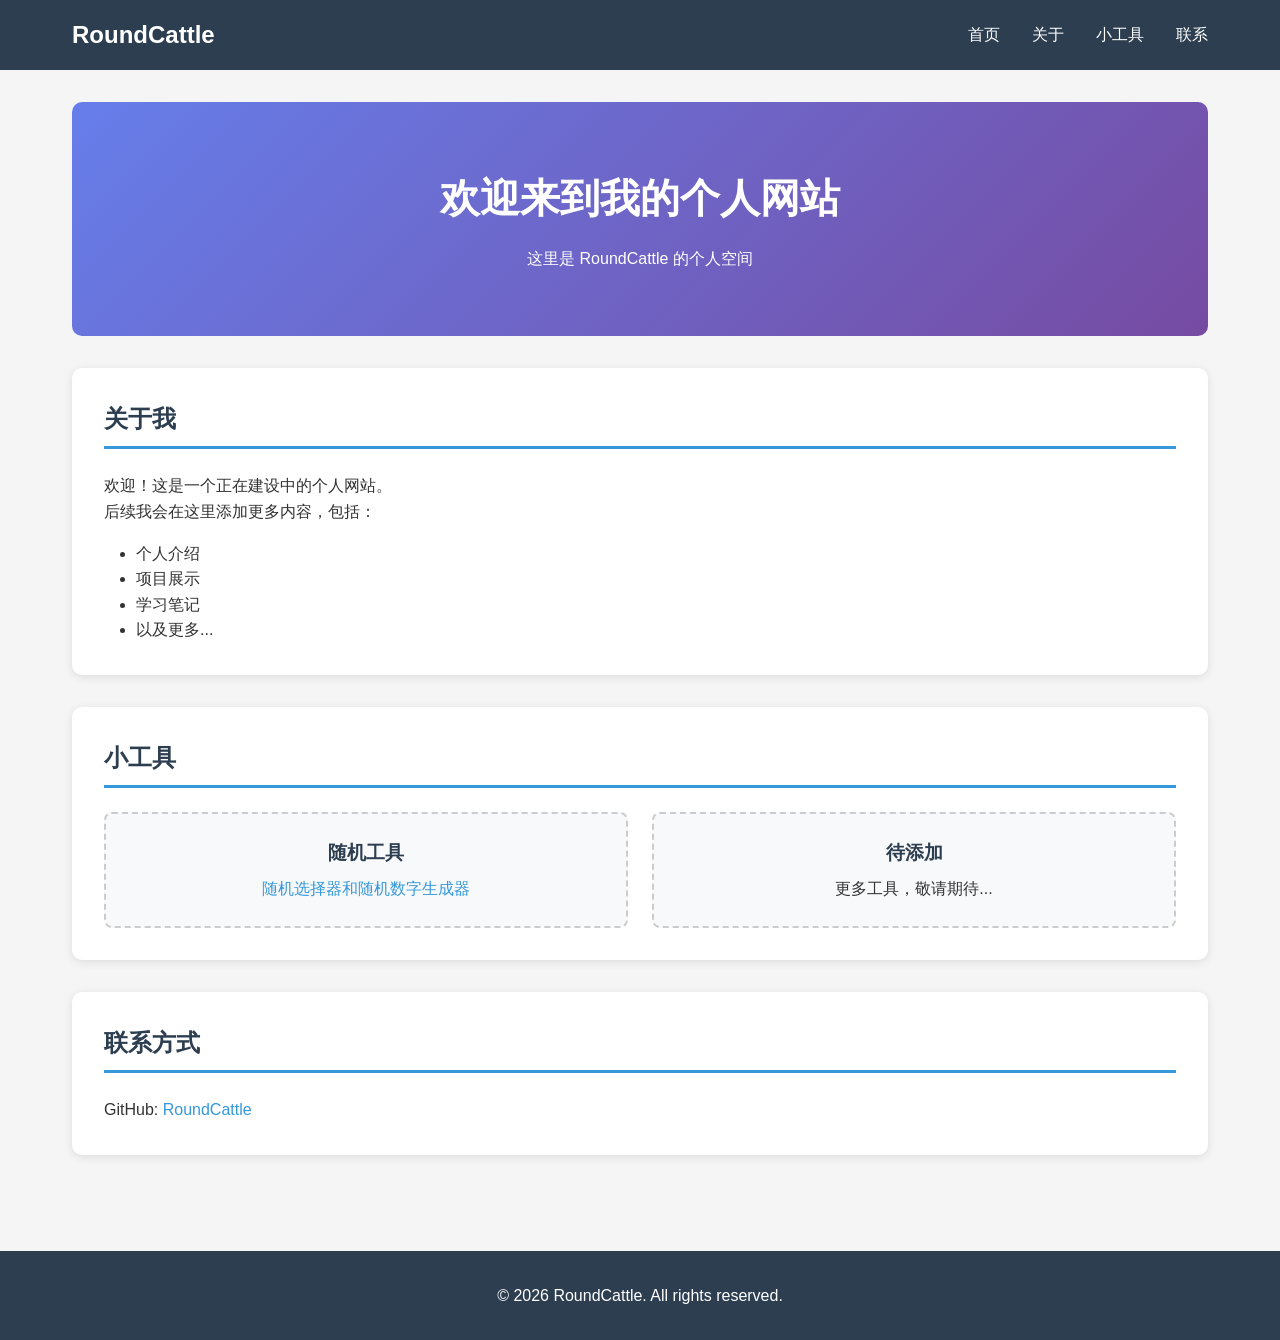
<file: index.html>
<!DOCTYPE html>
<html lang="zh-CN">
<head>
    <meta charset="UTF-8">
    <meta name="viewport" content="width=device-width, initial-scale=1.0">
    <title>RoundCattle 的个人网站</title>
    <link rel="stylesheet" href="style.css">
</head>
<body>
    <header>
        <nav>
            <div class="logo">RoundCattle</div>
            <ul class="nav-links">
                <li><a href="#home">首页</a></li>
                <li><a href="#about">关于</a></li>
                <li><a href="random.html">小工具</a></li>
                <li><a href="#contact">联系</a></li>
            </ul>
        </nav>
    </header>

    <main>
        <section id="home" class="hero">
            <h1>欢迎来到我的个人网站</h1>
            <p>这里是 RoundCattle 的个人空间</p>
        </section>

        <section id="about" class="section">
            <h2>关于我</h2>
            <div class="about-content">
                <p>欢迎！这是一个正在建设中的个人网站。</p>
                <p>后续我会在这里添加更多内容，包括：</p>
                <ul>
                    <li>个人介绍</li>
                    <li>项目展示</li>
                    <li>学习笔记</li>
                    <li>以及更多...</li>
                </ul>
            </div>
        </section>

        <section id="tools" class="section">
            <h2>小工具</h2>
            <div class="tools-grid">
                <a href="random.html" class="tool-card">
                    <h3>随机工具</h3>
                    <p>随机选择器和随机数字生成器</p>
                </a>
                <div class="tool-card">
                    <h3>待添加</h3>
                    <p>更多工具，敬请期待...</p>
                </div>
            </div>
        </section>

        <section id="contact" class="section">
            <h2>联系方式</h2>
            <p>GitHub: <a href="https://github.com/RoundCattle" target="_blank">RoundCattle</a></p>
        </section>
    </main>

    <footer>
        <p>&copy; 2026 RoundCattle. All rights reserved.</p>
    </footer>
</body>
</html>
</file>
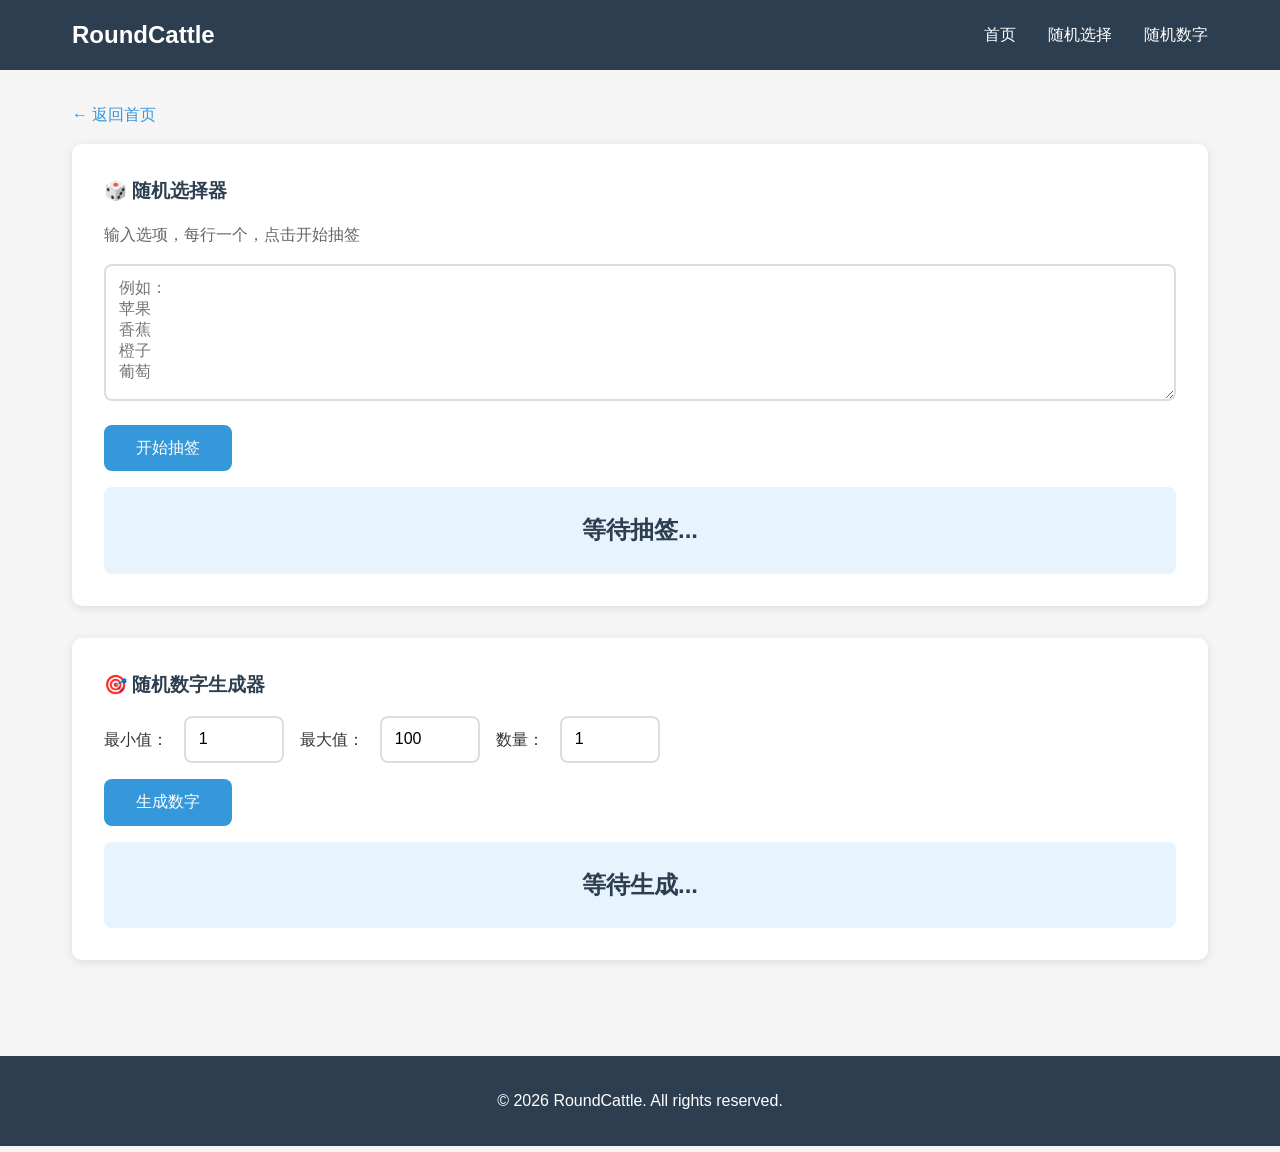
<file: random.html>
<!DOCTYPE html>
<html lang="zh-CN">
<head>
    <meta charset="UTF-8">
    <meta name="viewport" content="width=device-width, initial-scale=1.0">
    <title>随机工具 - RoundCattle</title>
    <link rel="stylesheet" href="style.css">
    <style>
        .tool-container {
            max-width: 600px;
            margin: 0 auto;
        }
        .tool-section {
            background: white;
            padding: 2rem;
            margin-bottom: 2rem;
            border-radius: 10px;
            box-shadow: 0 2px 10px rgba(0,0,0,0.1);
        }
        .tool-section h3 {
            color: #2c3e50;
            margin-bottom: 1rem;
        }
        textarea, input {
            width: 100%;
            padding: 0.8rem;
            border: 2px solid #ddd;
            border-radius: 8px;
            font-size: 1rem;
            margin-bottom: 1rem;
        }
        textarea:focus, input:focus {
            outline: none;
            border-color: #3498db;
        }
        .btn {
            background: #3498db;
            color: white;
            border: none;
            padding: 0.8rem 2rem;
            border-radius: 8px;
            font-size: 1rem;
            cursor: pointer;
            transition: background 0.3s;
        }
        .btn:hover {
            background: #2980b9;
        }
        .result {
            background: #e8f4fd;
            padding: 1.5rem;
            border-radius: 8px;
            text-align: center;
            font-size: 1.5rem;
            font-weight: bold;
            color: #2c3e50;
            margin-top: 1rem;
            min-height: 60px;
            display: flex;
            align-items: center;
            justify-content: center;
        }
        .input-group {
            display: flex;
            gap: 1rem;
            align-items: center;
            margin-bottom: 1rem;
        }
        .input-group label {
            white-space: nowrap;
        }
        .input-group input[type="number"] {
            width: 100px;
            margin-bottom: 0;
        }
        .options-list {
            background: #f8f9fa;
            padding: 1rem;
            border-radius: 8px;
            margin-bottom: 1rem;
        }
        .options-list span {
            display: inline-block;
            background: #3498db;
            color: white;
            padding: 0.3rem 0.8rem;
            border-radius: 20px;
            margin: 0.3rem;
            font-size: 0.9rem;
        }
        .back-link {
            display: inline-block;
            margin-bottom: 1rem;
            color: #3498db;
        }
    </style>
</head>
<body>
    <header>
        <nav>
            <div class="logo">RoundCattle</div>
            <ul class="nav-links">
                <li><a href="index.html">首页</a></li>
                <li><a href="#random-pick">随机选择</a></li>
                <li><a href="#random-number">随机数字</a></li>
            </ul>
        </nav>
    </header>

    <main>
        <a href="index.html" class="back-link">← 返回首页</a>

        <section id="random-pick" class="tool-section">
            <h3>🎲 随机选择器</h3>
            <p style="margin-bottom: 1rem; color: #666;">输入选项，每行一个，点击开始抽签</p>
            <textarea id="optionsInput" rows="6" placeholder="例如：
苹果
香蕉
橙子
葡萄"></textarea>
            <button class="btn" onclick="pickRandom()">开始抽签</button>
            <div id="pickResult" class="result">等待抽签...</div>
        </section>

        <section id="random-number" class="tool-section">
            <h3>🎯 随机数字生成器</h3>
            <div class="input-group">
                <label>最小值：</label>
                <input type="number" id="minNum" value="1">
                <label>最大值：</label>
                <input type="number" id="maxNum" value="100">
                <label>数量：</label>
                <input type="number" id="numCount" value="1" min="1" max="100">
            </div>
            <button class="btn" onclick="generateRandom()">生成数字</button>
            <div id="numberResult" class="result">等待生成...</div>
        </section>
    </main>

    <footer>
        <p>&copy; 2026 RoundCattle. All rights reserved.</p>
    </footer>

    <script>
        function pickRandom() {
            const input = document.getElementById('optionsInput').value.trim();
            if (!input) {
                document.getElementById('pickResult').textContent = '请先输入选项！';
                return;
            }
            const options = input.split('\n').filter(opt => opt.trim() !== '');
            if (options.length === 0) {
                document.getElementById('pickResult').textContent = '请输入有效的选项！';
                return;
            }
            const randomIndex = Math.floor(Math.random() * options.length);
            document.getElementById('pickResult').textContent = options[randomIndex].trim();
        }

        function generateRandom() {
            const min = parseInt(document.getElementById('minNum').value) || 1;
            const max = parseInt(document.getElementById('maxNum').value) || 100;
            const count = parseInt(document.getElementById('numCount').value) || 1;
            
            if (min > max) {
                document.getElementById('numberResult').textContent = '最小值不能大于最大值！';
                return;
            }
            if (count < 1 || count > 100) {
                document.getElementById('numberResult').textContent = '数量必须在 1-100 之间！';
                return;
            }
            
            let numbers = [];
            for (let i = 0; i < count; i++) {
                const randomNum = Math.floor(Math.random() * (max - min + 1)) + min;
                numbers.push(randomNum);
            }
            
            document.getElementById('numberResult').textContent = numbers.join(', ');
        }
    </script>
</body>
</html>
</file>
<file: style.css>
* {
    margin: 0;
    padding: 0;
    box-sizing: border-box;
}

body {
    font-family: -apple-system, BlinkMacSystemFont, 'Segoe UI', Roboto, 'Helvetica Neue', Arial, sans-serif;
    line-height: 1.6;
    color: #333;
    background-color: #f5f5f5;
}

header {
    background-color: #2c3e50;
    color: white;
    padding: 1rem 0;
    position: sticky;
    top: 0;
    z-index: 100;
}

nav {
    max-width: 1200px;
    margin: 0 auto;
    padding: 0 2rem;
    display: flex;
    justify-content: space-between;
    align-items: center;
}

.logo {
    font-size: 1.5rem;
    font-weight: bold;
}

.nav-links {
    display: flex;
    list-style: none;
    gap: 2rem;
}

.nav-links a {
    color: white;
    text-decoration: none;
    transition: color 0.3s;
}

.nav-links a:hover {
    color: #3498db;
}

main {
    max-width: 1200px;
    margin: 0 auto;
    padding: 2rem;
}

.hero {
    text-align: center;
    padding: 4rem 2rem;
    background: linear-gradient(135deg, #667eea 0%, #764ba2 100%);
    color: white;
    margin-bottom: 2rem;
    border-radius: 10px;
}

.hero h1 {
    font-size: 2.5rem;
    margin-bottom: 1rem;
}

.section {
    background: white;
    padding: 2rem;
    margin-bottom: 2rem;
    border-radius: 10px;
    box-shadow: 0 2px 10px rgba(0,0,0,0.1);
}

.section h2 {
    margin-bottom: 1.5rem;
    color: #2c3e50;
    border-bottom: 3px solid #3498db;
    padding-bottom: 0.5rem;
}

.about-content ul {
    margin-left: 2rem;
    margin-top: 1rem;
}

.tools-grid {
    display: grid;
    grid-template-columns: repeat(auto-fit, minmax(250px, 1fr));
    gap: 1.5rem;
    margin-top: 1.5rem;
}

.tool-card {
    background: #f8f9fa;
    padding: 1.5rem;
    border-radius: 8px;
    border: 2px dashed #ccc;
    text-align: center;
    transition: transform 0.3s, box-shadow 0.3s;
}

.tool-card:hover {
    transform: translateY(-5px);
    box-shadow: 0 5px 15px rgba(0,0,0,0.1);
}

.tool-card h3 {
    color: #2c3e50;
    margin-bottom: 0.5rem;
}

a {
    color: #3498db;
    text-decoration: none;
}

a:hover {
    text-decoration: underline;
}

footer {
    background-color: #2c3e50;
    color: white;
    text-align: center;
    padding: 2rem;
    margin-top: 2rem;
}

@media (max-width: 768px) {
    nav {
        flex-direction: column;
        gap: 1rem;
    }
    
    .nav-links {
        gap: 1rem;
    }
    
    .hero h1 {
        font-size: 1.8rem;
    }
}
</file>
